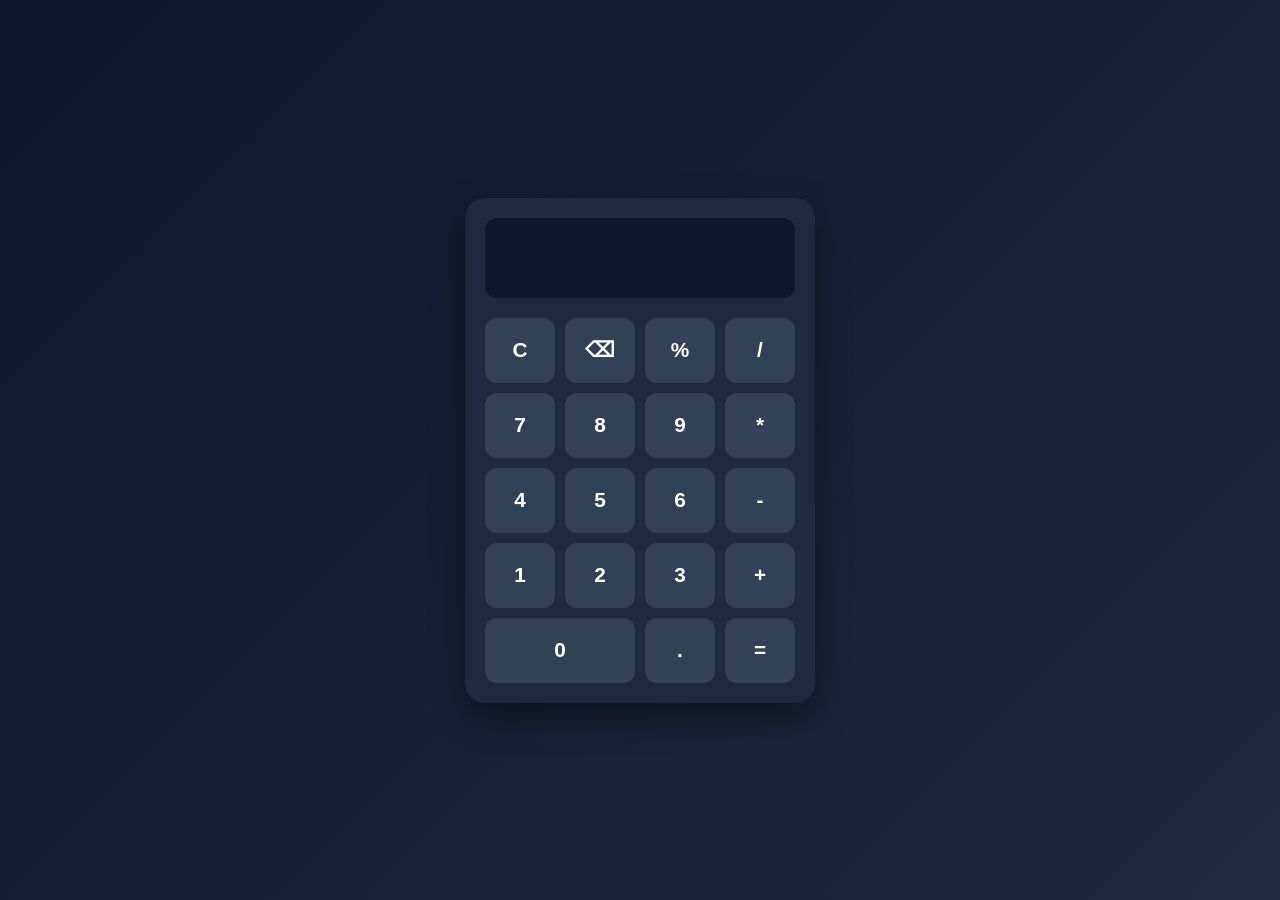
<file: Calculator/index.html>
<!DOCTYPE html>
<html lang="en">
<head>
    <meta charset="UTF-8">
    <meta name="viewport" content="width=device-width, initial-scale=1.0">
    <title>Calculator</title>
    <link rel="stylesheet" href="style.css">
</head>
<body>

    <div class="calculator">
        <input type="text" id="display" readonly>

        <div class="buttons">
            <button>C</button>
            <button>⌫</button>
            <button>%</button>
            <button>/</button>

            <button>7</button>
            <button>8</button>
            <button>9</button>
            <button>*</button>

            <button>4</button>
            <button>5</button>
            <button>6</button>
            <button>-</button>

            <button>1</button>
            <button>2</button>
            <button>3</button>
            <button>+</button>

            <button class="zero">0</button>
            <button>.</button>
            <button>=</button>
        </div>
    </div>

    <script src="script.js"></script>
</body>
</html>
</file>
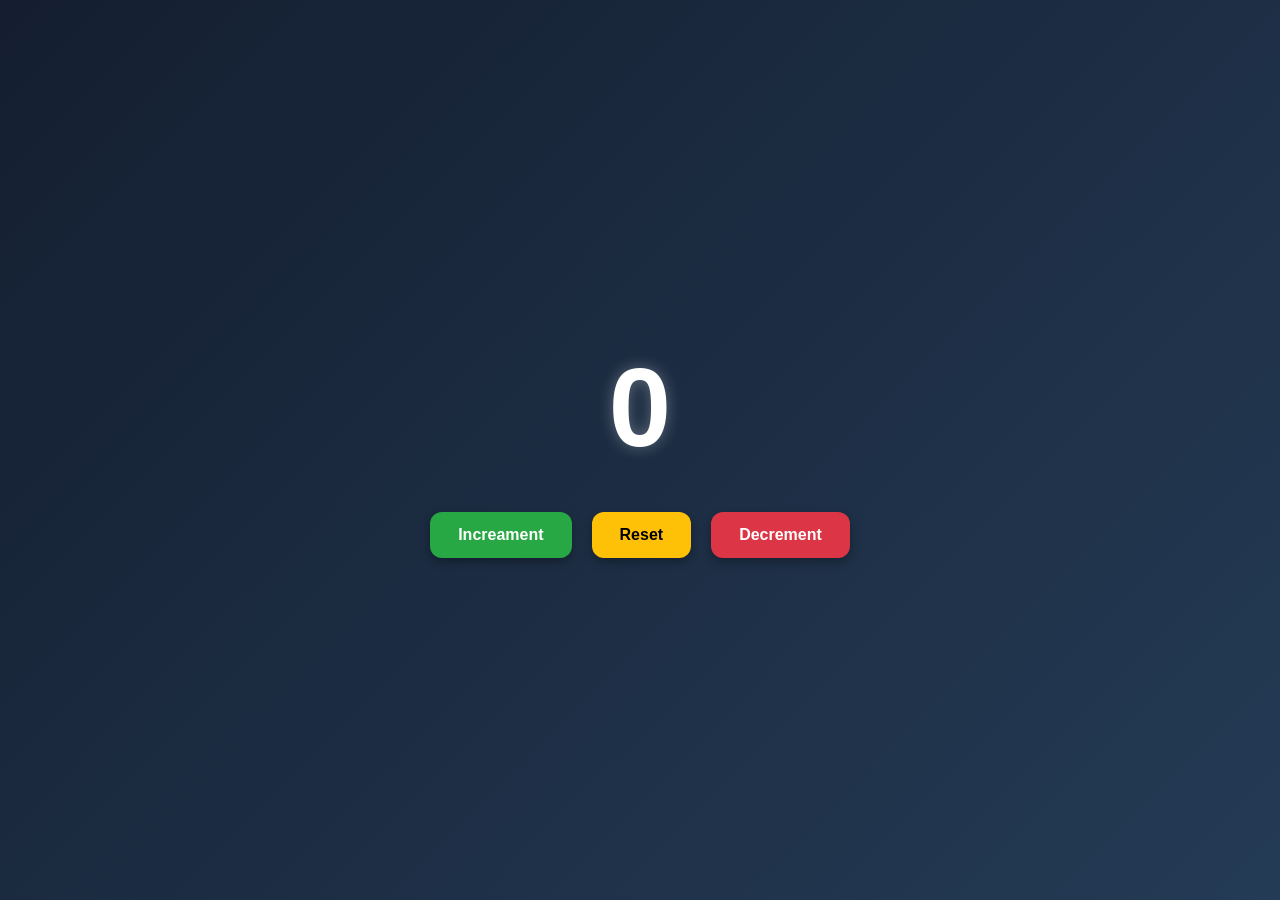
<file: Counter/index.html>
<!DOCTYPE html>
<html lang="en">
<head>
    <meta charset="UTF-8">
    <meta name="viewport" content="width=device-width, initial-scale=1.0">
    <link rel="stylesheet" href="style.css">
    <title>Counter App</title>
</head>
<body>
    <label id="counter">0</label>
    <div id="btncontainer">
        <button id="IncreamentBtn" class="btns">Increament</button>
        <button id="ResetBtn" class="btns">Reset</button>
        <button id="DecrementBtn" class="btns">Decrement </button>
    </div>
    <script src="./script.js"></script>
</body>
</html>
</file>
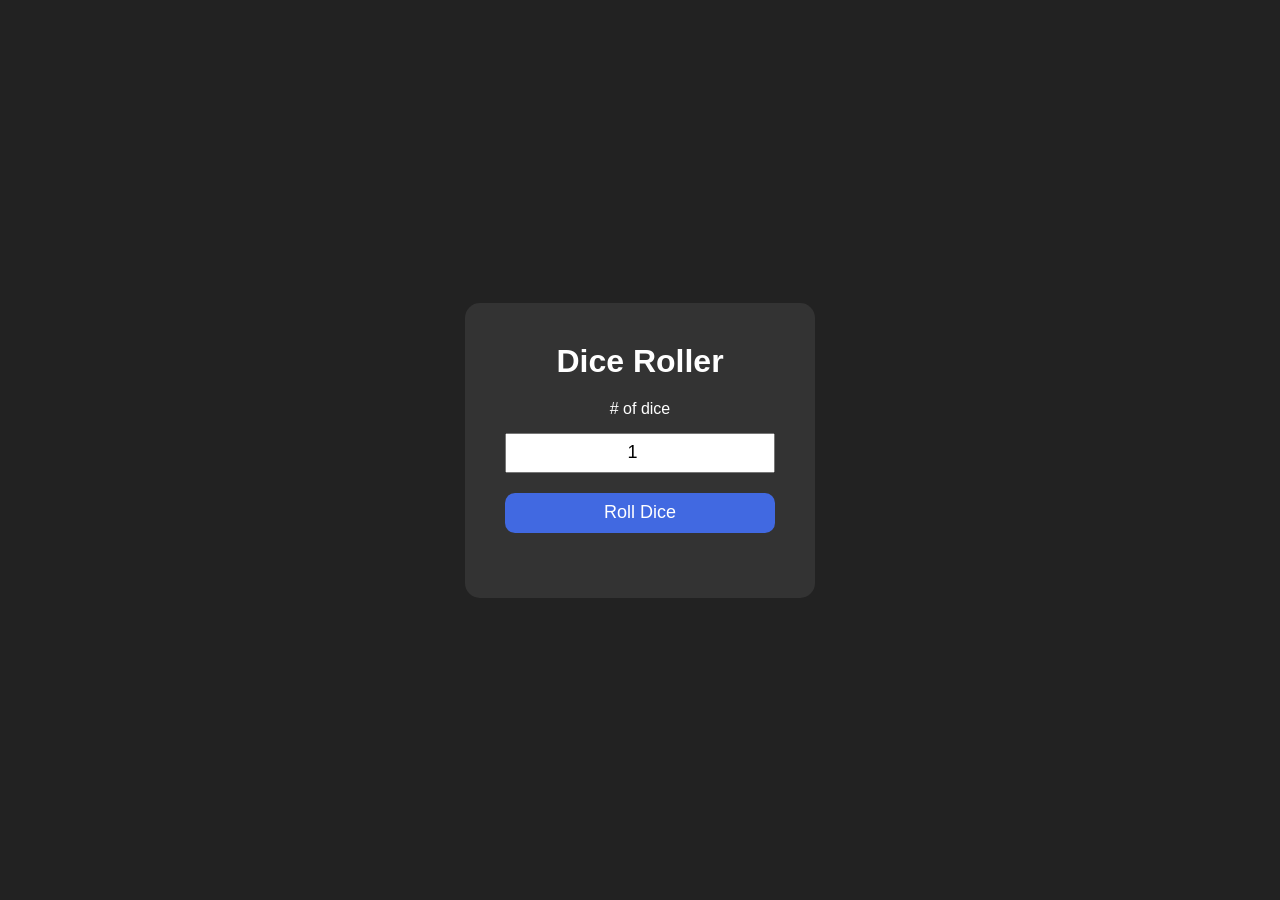
<file: DiceRoller/index.html>
<!DOCTYPE html>
<html lang="en">
<head>
    <meta charset="UTF-8">
    <meta name="viewport" content="width=device-width, initial-scale=1.0">
    <title>Dice Roller</title>
    <link rel="stylesheet" href="style.css">
</head>

<body>

    <div id="container">

        <h1>Dice Roller</h1>

        <label># of dice</label>

        <input type="number" value="1" min="1" max="6" id="diceNum">

        <button onclick="roll()">Roll Dice</button>

        <div id="diceResult"></div>

    </div>

    <script src="./script.js"></script>

</body>
</html>
</file>
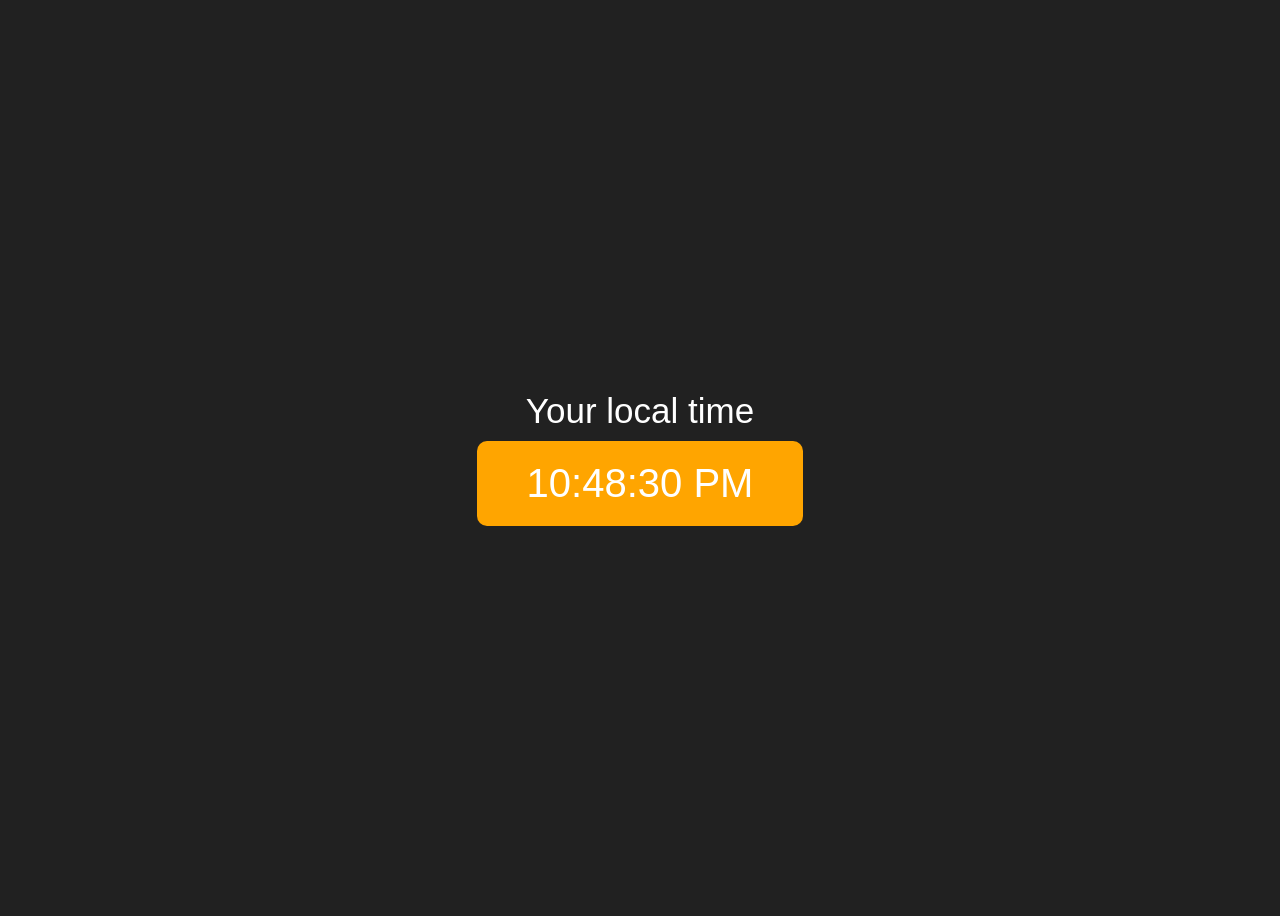
<file: Digital_clock/index.html>
<!DOCTYPE html>
<html lang="en">
  <head>
    <meta charset="UTF-8" />
    <meta name="viewport" content="width=device-width, initial-scale=1.0" />
    <meta http-equiv="X-UA-Compatible" content="ie=edge" />
    <!-- <link rel="stylesheet" type="text/css" href="../styles.css" /> -->
    <title>Your Local Time</title>
    <style>
      body {
        background-color: #212121;
        color: #fff;
        font-family:  Helvetica;
        font-size: 35px;
      }
      .center {
        display: flex;
        height: 100vh;
        justify-content: center;
        align-items: center;
        flex-direction: column;
      }
      #clock {
        font-size: 40px;
        background-color: orange;
        padding: 20px 50px;
        margin-top: 10px;
        border-radius: 10px;
      }
    </style>
  </head>
  <body>
    <div class="center">
      <div id="banner"><span>Your local time</span></div>
      <div id="clock"></div>
    </div>
    <script src="script.js"></script>
  </body>
</html>
</file>
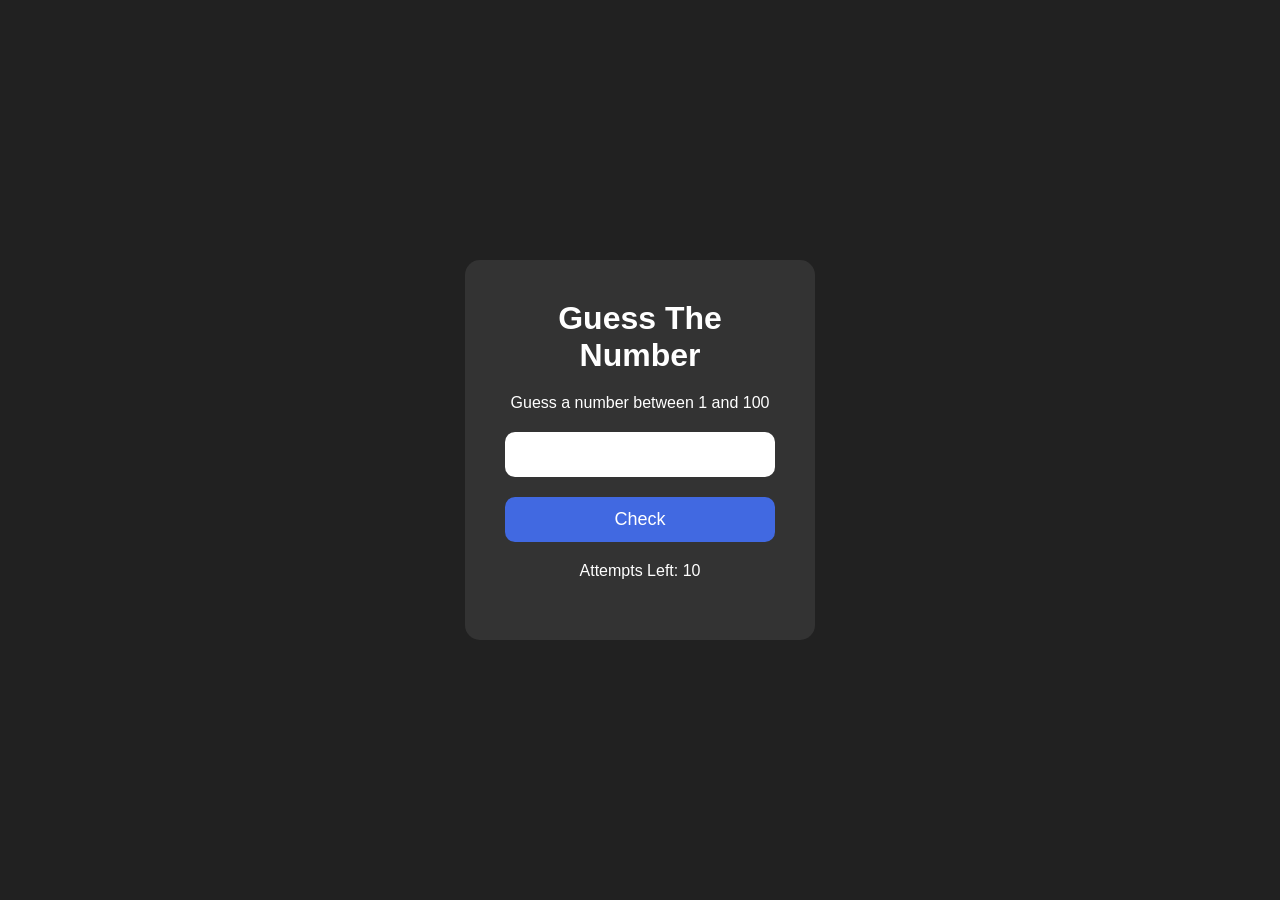
<file: NumberGuessingGame/index.html>
<!DOCTYPE html>
<html lang="en">
<head>
    <meta charset="UTF-8">
    <meta name="viewport" content="width=device-width, initial-scale=1.0">
    <title>Guess The Number</title>
    <link rel="stylesheet" href="style.css">
</head>
<body>

    <div class="container">

        <h1>Guess The Number</h1>

        <p>Guess a number between 1 and 100</p>

        <input type="number" id="guessInput">

        <button id="btn">Check</button>

        <h2 id="message"></h2>

        <p>Attempts Left: <span id="attempts">10</span></p>

    </div>

    <script src="script.js"></script>

</body>
</html>
</file>
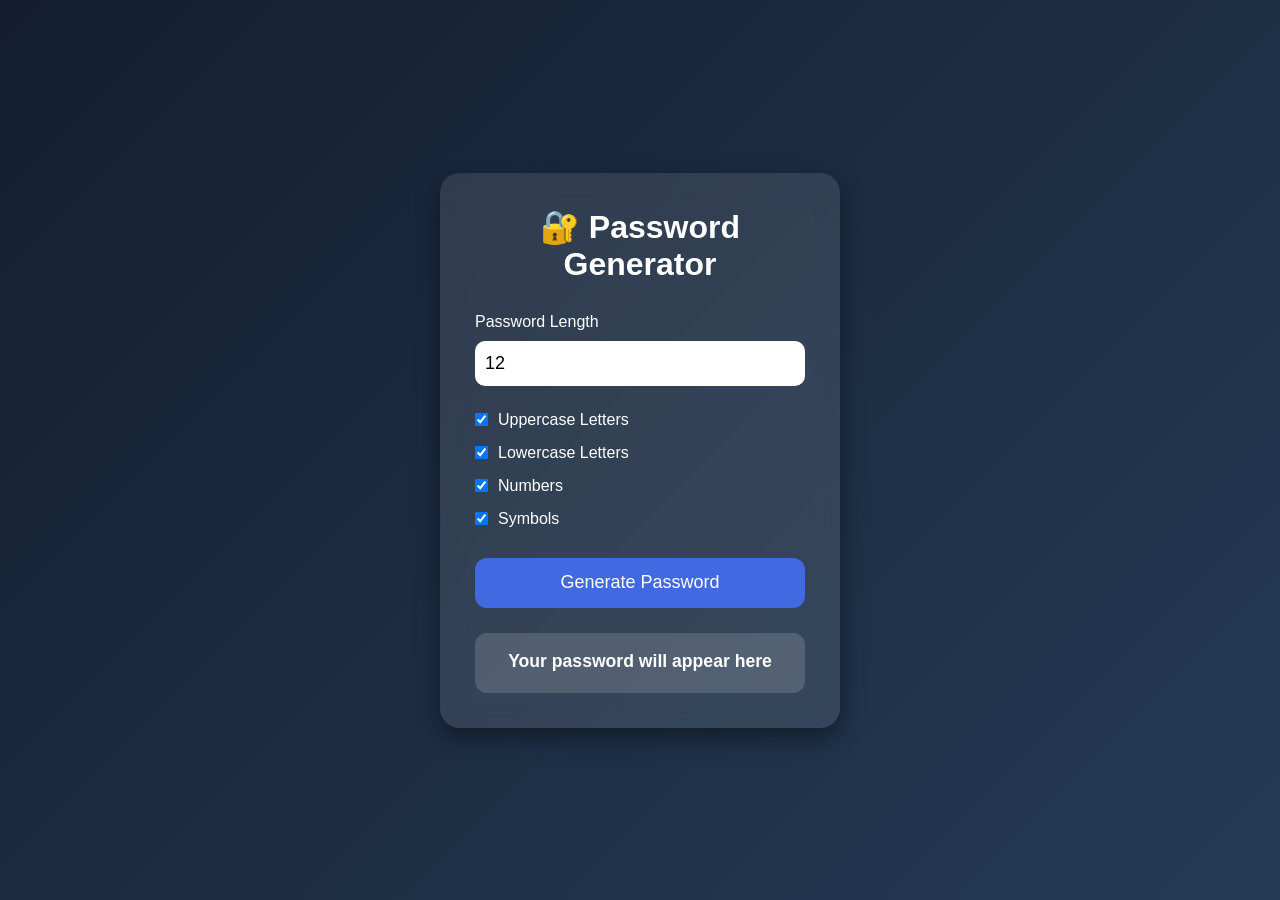
<file: PasswordGenerator/index.html>
<!DOCTYPE html>
<html lang="en">
<head>
    <meta charset="UTF-8">
    <meta name="viewport" content="width=device-width, initial-scale=1.0">
    <title>Modern Password Generator</title>

    <link rel="stylesheet" href="style.css">
</head>

<body>

    <div class="container">

        <h1>🔐 Password Generator</h1>

        <div class="input-group">

            <label>Password Length</label>

            <input type="number" id="length" value="12" min="1" max="50">

        </div>

        <div class="options">

            <label>
                <input type="checkbox" id="uppercase" checked>
                Uppercase Letters
            </label>

            <label>
                <input type="checkbox" id="lowercase" checked>
                Lowercase Letters
            </label>

            <label>
                <input type="checkbox" id="numbers" checked>
                Numbers
            </label>

            <label>
                <input type="checkbox" id="symbols" checked>
                Symbols
            </label>

        </div>

        <button onclick="generate()">Generate Password</button>

        <div id="result">Your password will appear here</div>

    </div>

    <script src="script.js"></script>

</body>
</html>
</file>
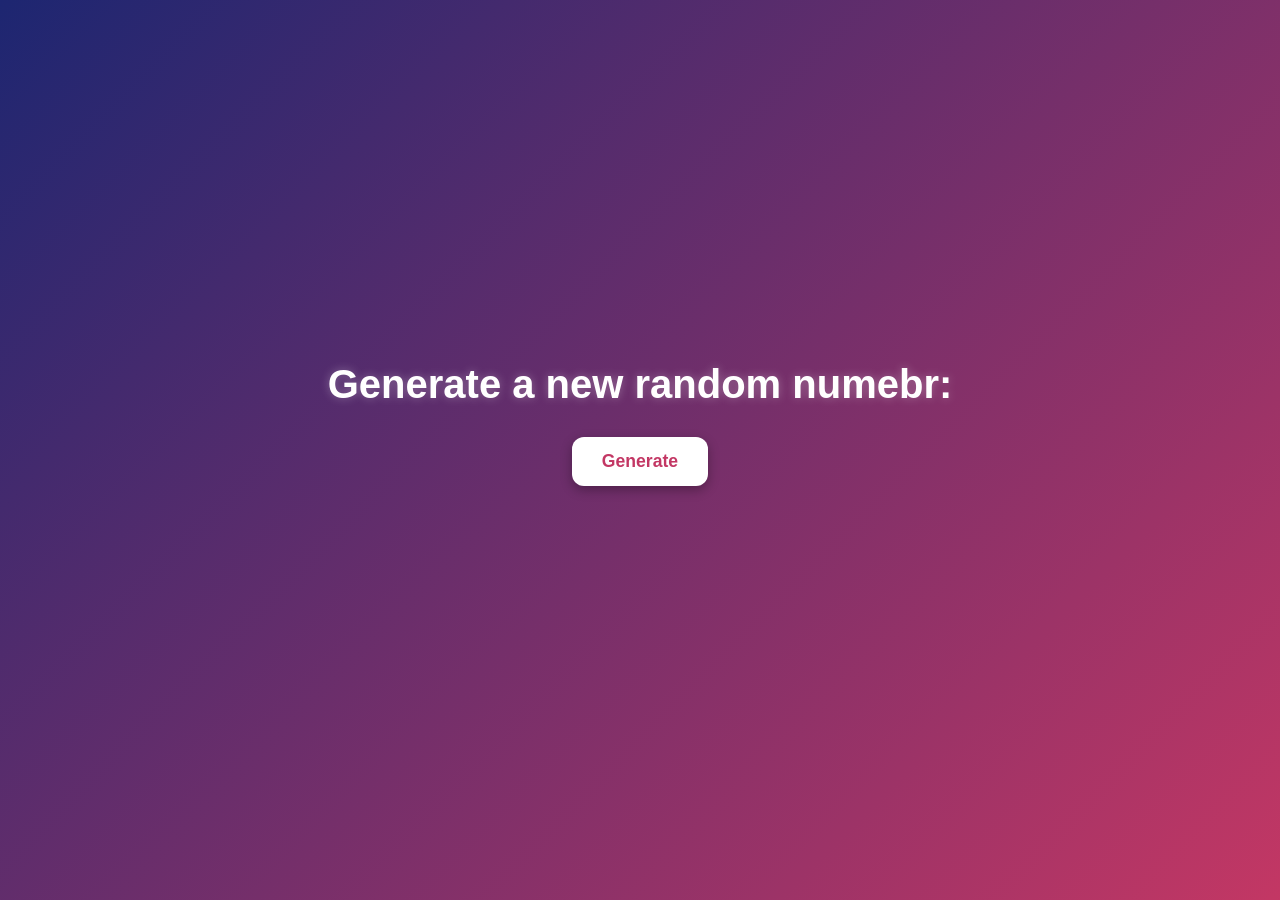
<file: RandomNumber/index.html>
<!DOCTYPE html>
<html lang="en">
<head>
    <meta charset="UTF-8">
    <meta name="viewport" content="width=device-width, initial-scale=1.0">
    <title>Random Number Generator</title>
    <link rel="stylesheet" href="./style.css">
</head>
<body>
    <h1>Generate a new random numebr:</h1>
    <button id="btn">Generate</button>
    <br>
    <label id="label"></label>


    <script src="./script.js"></script>
</body>
</html>
</file>
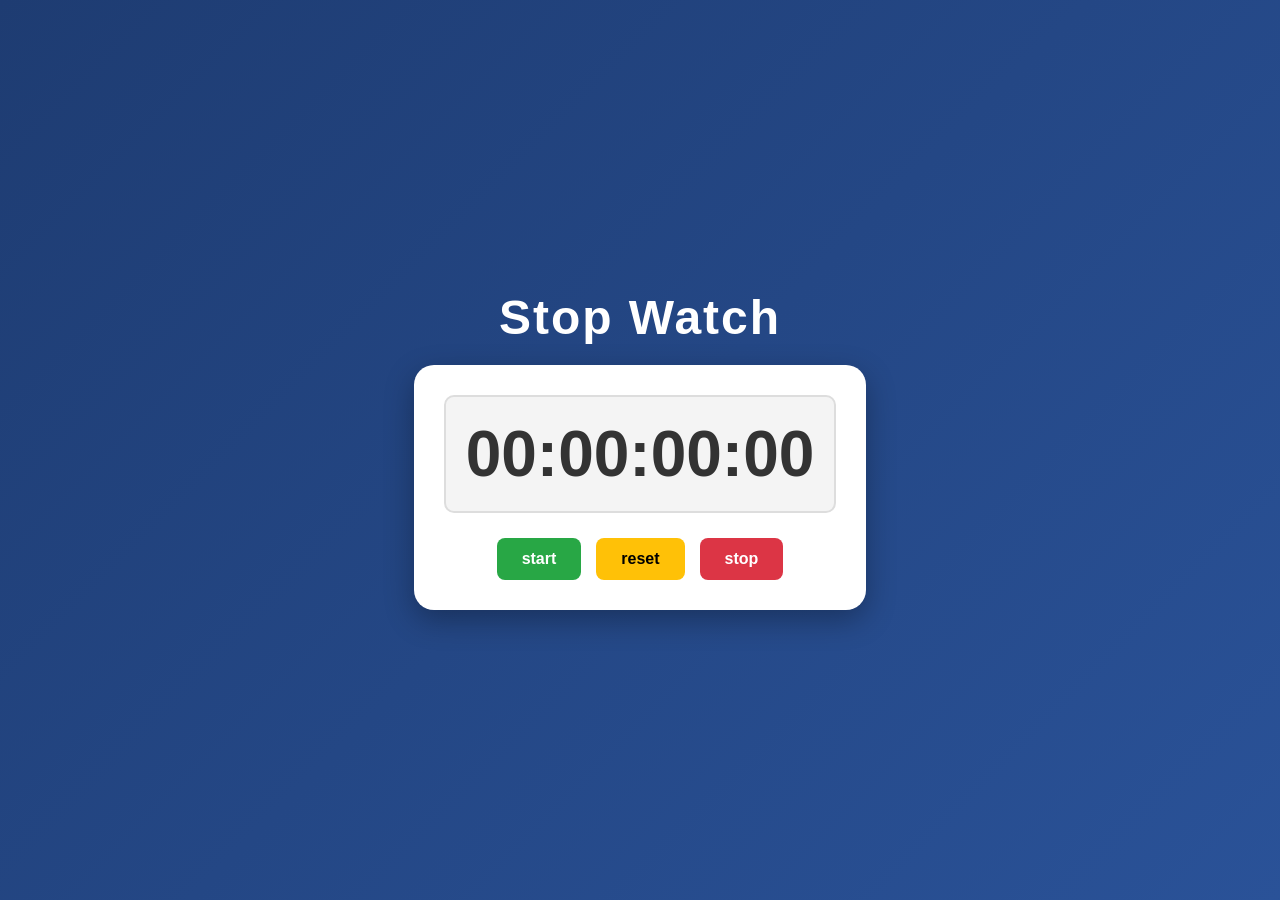
<file: StopWatch/index.html>
<!DOCTYPE html>
<html lang="en">
<head>
    <meta charset="UTF-8">
    <meta name="viewport" content="width=device-width, initial-scale=1.0">
    <title>Document</title>
    <link rel="stylesheet" href="./style.css">
</head>
<body>
    <h1 id="myH1">Stop Watch</h1>    

    <div id="container">
        <div id="display">00:00:00:00</div>
        <div id="controls">
            <button id="start" onclick="Start()">start</button>
            <button id="reset" onclick="Reset()">reset</button>
            <button id="stop" onclick="Stop()">stop</button>
        </div>
    </div>
    <script src="./script.js"></script>
</body>
</html>
</file>
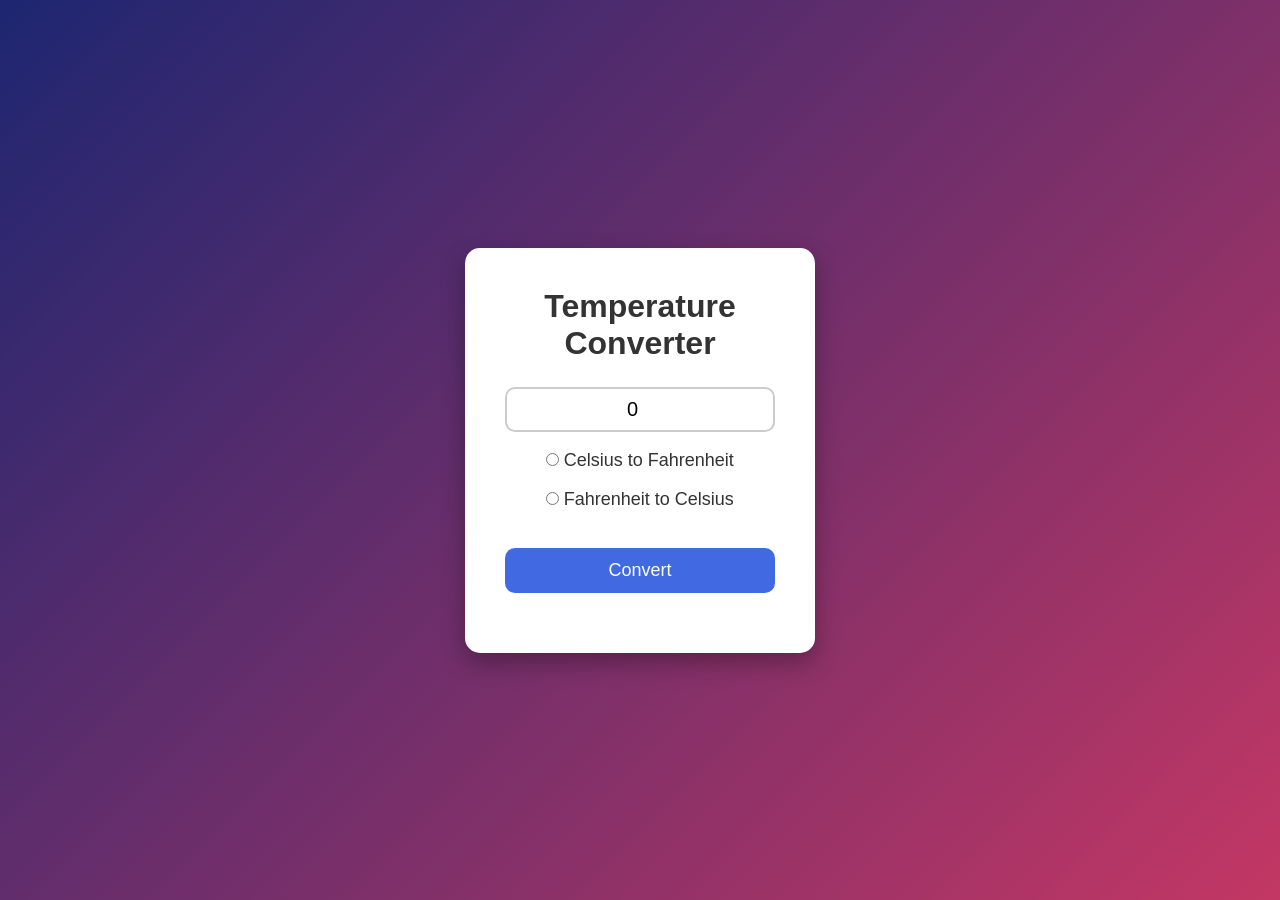
<file: TempCoverter/index.html>
<!DOCTYPE html>
<html lang="en">
<head>
    <meta charset="UTF-8">
    <meta name="viewport" content="width=device-width, initial-scale=1.0">
    <title>Temperature Converter</title>
    <link rel="stylesheet" href="./style.css">
</head>

<body>

    <form>

        <h1>Temperature Converter</h1>

        <input type="number" id="textbox" value="0">
        <br><br>

        <input type="radio" id="toF" name="unit">
        <label for="toF">Celsius to Fahrenheit</label>

        <br><br>

        <input type="radio" id="toC" name="unit">
        <label for="toC">Fahrenheit to Celsius</label>

        <br><br>

        <button type="button" onclick="convert()">
            Convert
        </button>

        <p id="result"></p>

    </form>

    <script src="./script.js"></script>

</body>
</html>
</file>
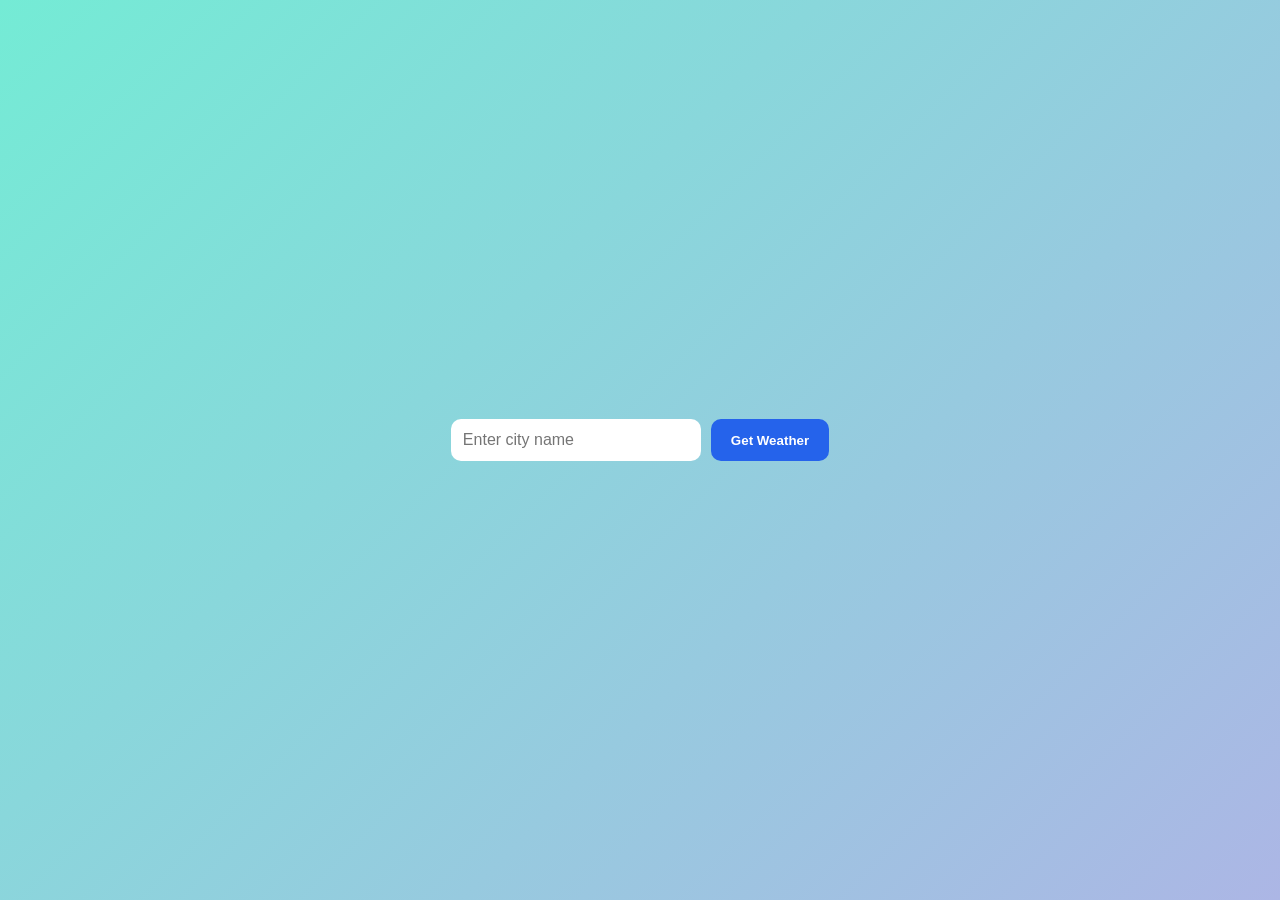
<file: WeatherApp/index.html>
<!DOCTYPE html>
<html lang="en">
<head>
    <meta charset="UTF-8">
    <meta name="viewport" content="width=device-width, initial-scale=1.0">
    <title>Document</title>
    <link rel="stylesheet" href="./style.css">
</head>
<body>
    
    <form class="Weather">
        <input type="text" class="cityInput" placeholder="Enter city name">
        <button type="submit">Get Weather</button>
    </form>

    <div class="card" style="display: none">
        <h1 class="city-display">Miami</h1>
        <p class="temp-display">90 F</p>
        <p class="humidity-display">Humidity 75%</p>
        <p class="desc-display">Clear Skies</p>
        <p class="emoji-display">☀️</p>
        <p class="error-display">Please enter a city</p>
    </div>

    <script src="./script.js"></script>
</body>
</html>
</file>
<file: Calculator/style.css>
*{
    margin:0;
    padding:0;
    box-sizing:border-box;
    font-family:'Segoe UI', sans-serif;
}

body{
    min-height:100vh;
    display:flex;
    justify-content:center;
    align-items:center;
    background:linear-gradient(135deg,#0f172a,#1e293b);
}

.calculator{
    width:350px;
    background:#1e293b;
    padding:20px;
    border-radius:20px;
    box-shadow:0 15px 35px rgba(0,0,0,0.4);
}

#display{
    width:100%;
    height:80px;
    border:none;
    outline:none;
    border-radius:12px;
    background:#0f172a;
    color:white;
    font-size:2rem;
    text-align:right;
    padding:20px;
    margin-bottom:20px;
}

.buttons{
    display:grid;
    grid-template-columns:repeat(4,1fr);
    gap:10px;
}

button{
    height:65px;
    border:none;
    border-radius:12px;
    font-size:1.3rem;
    font-weight:bold;
    cursor:pointer;
    background:#334155;
    color:white;
    transition:0.2s;
}

button:hover{
    transform:translateY(-2px);
    background:#475569;
}

button:active{
    transform:scale(0.95);
}

.zero{
    grid-column:span 2;
}
</file>
<file: Counter/style.css>
/* Reset */
*{
    margin: 0;
    padding: 0;
    box-sizing: border-box;
}

/* Body Styling */
body{
    height: 100vh;
    display: flex;
    flex-direction: column;
    justify-content: center;
    align-items: center;
    background: linear-gradient(135deg, #141e30, #243b55);
    font-family: Arial, Helvetica, sans-serif;
}

/* Counter Display */
#counter{
    font-size: 7rem;
    font-weight: bold;
    color: white;
    margin-bottom: 40px;
    text-shadow: 0 0 15px rgba(255,255,255,0.3);
}

/* Button Container */
#btncontainer{
    display: flex;
    gap: 20px;
    flex-wrap: wrap;
    justify-content: center;
}

/* Buttons */
.btns{
    padding: 14px 28px;
    font-size: 1rem;
    font-weight: bold;
    border: none;
    border-radius: 12px;
    cursor: pointer;
    transition: all 0.3s ease;
    color: white;
    box-shadow: 0 4px 10px rgba(0,0,0,0.3);
}

/* Individual Button Colors */
#IncreamentBtn{
    background: #28a745;
}

#ResetBtn{
    background: #ffc107;
    color: black;
}

#DecrementBtn{
    background: #dc3545;
}

/* Hover Effects */
.btns:hover{
    transform: translateY(-4px) scale(1.05);
    opacity: 0.9;
}

/* Click Effect */
.btns:active{
    transform: scale(0.95);
}

/* Responsive */
@media(max-width: 500px){
    #counter{
        font-size: 5rem;
    }

    .btns{
        width: 200px;
    }
}
</file>
<file: DiceRoller/style.css>
*{
    margin: 0;
    padding: 0;
    box-sizing: border-box;
}

body{
    height: 100vh;
    display: flex;
    justify-content: center;
    align-items: center;
    background-color: #222;
    font-family: Arial, Helvetica, sans-serif;
}

#container{
    background-color: #333;
    padding: 40px;
    border-radius: 15px;
    text-align: center;
    width: 350px;
    color: white;
}

h1{
    margin-bottom: 20px;
}

input{
    width: 100%;
    height: 40px;
    margin-top: 15px;
    margin-bottom: 20px;
    text-align: center;
    font-size: 18px;
}

button{
    width: 100%;
    height: 40px;
    border: none;
    background-color: royalblue;
    color: white;
    font-size: 18px;
    border-radius: 10px;
    cursor: pointer;
}

#diceResult{
    margin-top: 25px;
    font-size: 30px;
    font-weight: bold;
    color: yellow;
}
</file>
<file: NumberGuessingGame/style.css>
*{
    margin: 0;
    padding: 0;
    box-sizing: border-box;
}

body{
    height: 100vh;
    display: flex;
    justify-content: center;
    align-items: center;
    background-color: #212121;
    font-family: Arial, Helvetica, sans-serif;
    color: white;
}

.container{
    background-color: #333;
    padding: 40px;
    border-radius: 15px;
    text-align: center;
    width: 350px;
}

h1{
    margin-bottom: 20px;
}

p{
    margin-bottom: 20px;
}

#guessInput{
    width: 100%;
    height: 45px;
    font-size: 20px;
    text-align: center;
    margin-bottom: 20px;
    border: none;
    border-radius: 10px;
}

#btn{
    width: 100%;
    height: 45px;
    border: none;
    border-radius: 10px;
    background-color: royalblue;
    color: white;
    font-size: 18px;
    cursor: pointer;
}

#btn:hover{
    background-color: dodgerblue;
}

#message{
    margin-top: 20px;
    margin-bottom: 20px;
}
</file>
<file: PasswordGenerator/style.css>
/* Reset */

*{
    margin: 0;
    padding: 0;
    box-sizing: border-box;
}

/* Body */

body{
    height: 100vh;

    display: flex;
    justify-content: center;
    align-items: center;

    background: linear-gradient(135deg, #141e30, #243b55);

    font-family: Arial, Helvetica, sans-serif;
}

/* Container */

.container{
    width: 400px;

    background: rgba(255,255,255,0.1);

    padding: 35px;

    border-radius: 20px;

    backdrop-filter: blur(12px);

    box-shadow: 0 10px 25px rgba(0,0,0,0.4);

    color: white;
}

/* Heading */

h1{
    text-align: center;

    margin-bottom: 30px;

    font-size: 2rem;
}

/* Input Group */

.input-group{
    margin-bottom: 25px;
}

.input-group label{
    display: block;

    margin-bottom: 10px;

    font-size: 1rem;
}

.input-group input{
    width: 100%;

    height: 45px;

    border: none;

    border-radius: 10px;

    padding: 10px;

    font-size: 18px;
}

/* Options */

.options{
    display: flex;

    flex-direction: column;

    gap: 15px;

    margin-bottom: 30px;
}

.options label{
    font-size: 1rem;

    display: flex;

    align-items: center;

    gap: 10px;
}

/* Button */

button{
    width: 100%;

    height: 50px;

    border: none;

    border-radius: 12px;

    background: royalblue;

    color: white;

    font-size: 18px;

    cursor: pointer;

    transition: 0.3s;
}

button:hover{
    background: dodgerblue;

    transform: translateY(-2px);
}

/* Result */

#result{
    margin-top: 25px;

    background: rgba(255,255,255,0.15);

    padding: 18px;

    border-radius: 12px;

    min-height: 60px;

    word-wrap: break-word;

    text-align: center;

    font-size: 1.1rem;

    font-weight: bold;
}
</file>
<file: RandomNumber/style.css>
/* Reset */
*{
    margin: 0;
    padding: 0;
    box-sizing: border-box;
}

/* Body Styling */
body{
    height: 100vh;
    display: flex;
    flex-direction: column;
    justify-content: center;
    align-items: center;
    background: linear-gradient(135deg, #1d2671, #c33764);
    font-family: Arial, Helvetica, sans-serif;
    text-align: center;
    color: white;
}

/* Heading */
h1{
    font-size: 2.5rem;
    margin-bottom: 30px;
    text-shadow: 0 0 10px rgba(255,255,255,0.3);
}

/* Button */
#btn{
    padding: 14px 30px;
    font-size: 1.1rem;
    font-weight: bold;
    border: none;
    border-radius: 12px;
    background: white;
    color: #c33764;
    cursor: pointer;
    transition: all 0.3s ease;
    box-shadow: 0 4px 12px rgba(0,0,0,0.3);
}

/* Hover */
#btn:hover{
    transform: translateY(-3px) scale(1.05);
    background: #f1f1f1;
}

/* Click */
#btn:active{
    transform: scale(0.95);
}

/* Label */
#label{
    margin-top: 35px;
    font-size: 4rem;
    font-weight: bold;
    color: #fff;
    text-shadow: 0 0 20px rgba(255,255,255,0.5);
}

/* Responsive */
@media(max-width: 600px){
    h1{
        font-size: 1.8rem;
        padding: 0 20px;
    }

    #label{
        font-size: 3rem;
    }
}
</file>
<file: StopWatch/style.css>
/* style.css */

*{
    margin: 0;
    padding: 0;
    box-sizing: border-box;
    font-family: Arial, Helvetica, sans-serif;
}

body{
    min-height: 100vh;
    display: flex;
    flex-direction: column;
    justify-content: center;
    align-items: center;
    background: linear-gradient(135deg, #1e3c72, #2a5298);
}

#myH1{
    color: white;
    font-size: 3rem;
    margin-bottom: 20px;
    letter-spacing: 2px;
}

#container{
    background-color: white;
    padding: 30px;
    border-radius: 20px;
    box-shadow: 0 10px 30px rgba(0,0,0,0.3);
    text-align: center;
    min-width: 400px;
}

#display{
    font-size: 4rem;
    font-weight: bold;
    color: #333;
    margin-bottom: 25px;
    padding: 20px;
    border-radius: 10px;
    background-color: #f4f4f4;
    border: 2px solid #ddd;
}

#controls{
    display: flex;
    justify-content: center;
    gap: 15px;
}

button{
    border: none;
    padding: 12px 25px;
    font-size: 1rem;
    font-weight: bold;
    border-radius: 8px;
    cursor: pointer;
    color: white;
    transition: all 0.3s ease;
}

#start{
    background-color: #28a745;
}

#start:hover{
    background-color: #218838;
    transform: translateY(-2px);
}

#stop{
    background-color: #dc3545;
}

#stop:hover{
    background-color: #c82333;
    transform: translateY(-2px);
}

#reset{
    background-color: #ffc107;
    color: black;
}

#reset:hover{
    background-color: #e0a800;
    transform: translateY(-2px);
}

button:active{
    transform: scale(0.95);
}
</file>
<file: TempCoverter/style.css>
*{
    margin: 0;
    padding: 0;
    box-sizing: border-box;
}

body{
    height: 100vh;
    display: flex;
    justify-content: center;
    align-items: center;
    background: linear-gradient(135deg, #1d2671, #c33764);
    font-family: Arial, Helvetica, sans-serif;
}

form{
    background-color: white;
    padding: 40px;
    border-radius: 15px;
    text-align: center;
    width: 350px;
    box-shadow: 0 10px 25px rgba(0,0,0,0.3);
}

h1{
    margin-bottom: 25px;
    color: #333;
}

#textbox{
    width: 100%;
    height: 45px;
    font-size: 20px;
    text-align: center;
    border: 2px solid #ccc;
    border-radius: 10px;
}

label{
    font-size: 18px;
    color: #333;
}

button{
    width: 100%;
    height: 45px;
    border: none;
    border-radius: 10px;
    background-color: royalblue;
    color: white;
    font-size: 18px;
    cursor: pointer;
    margin-top: 20px;
    transition: 0.3s;
}

button:hover{
    background-color: dodgerblue;
}

#result{
    margin-top: 20px;
    font-size: 24px;
    font-weight: bold;
    color: #222;
}
</file>
<file: WeatherApp/style.css>
*{
    margin:0;
    padding:0;
    box-sizing:border-box;
    font-family:Arial, Helvetica, sans-serif;
}

body{
    min-height:100vh;
    display:flex;
    flex-direction:column;
    justify-content:center;
    align-items:center;
    background:linear-gradient(135deg,#74ebd5,#ACB6E5);
}

.Weather{
    display:flex;
    gap:10px;
    margin-bottom:20px;
}

.cityInput{
    padding:12px;
    border:none;
    border-radius:10px;
    width:250px;
    font-size:16px;
}

button{
    padding:12px 20px;
    border:none;
    border-radius:10px;
    cursor:pointer;
    background:#2563eb;
    color:white;
    font-weight:bold;
}

button:hover{
    background:#1d4ed8;
}

.card{
    min-width:350px;
    padding:30px;
    border-radius:20px;
    background:white;
    box-shadow:0 10px 25px rgba(0,0,0,.15);
    display:flex;
    flex-direction:column;
    align-items:center;
    gap:12px;
}

.city-display{
    font-size:2rem;
}

.temp-display{
    font-size:3rem;
    font-weight:bold;
}

.humidity-display,
.desc-display{
    font-size:1.2rem;
}

.emoji-display{
    font-size:4rem;
}

.error-display{
    color:red;
    font-size:1.2rem;
    font-weight:bold;
}
</file>
